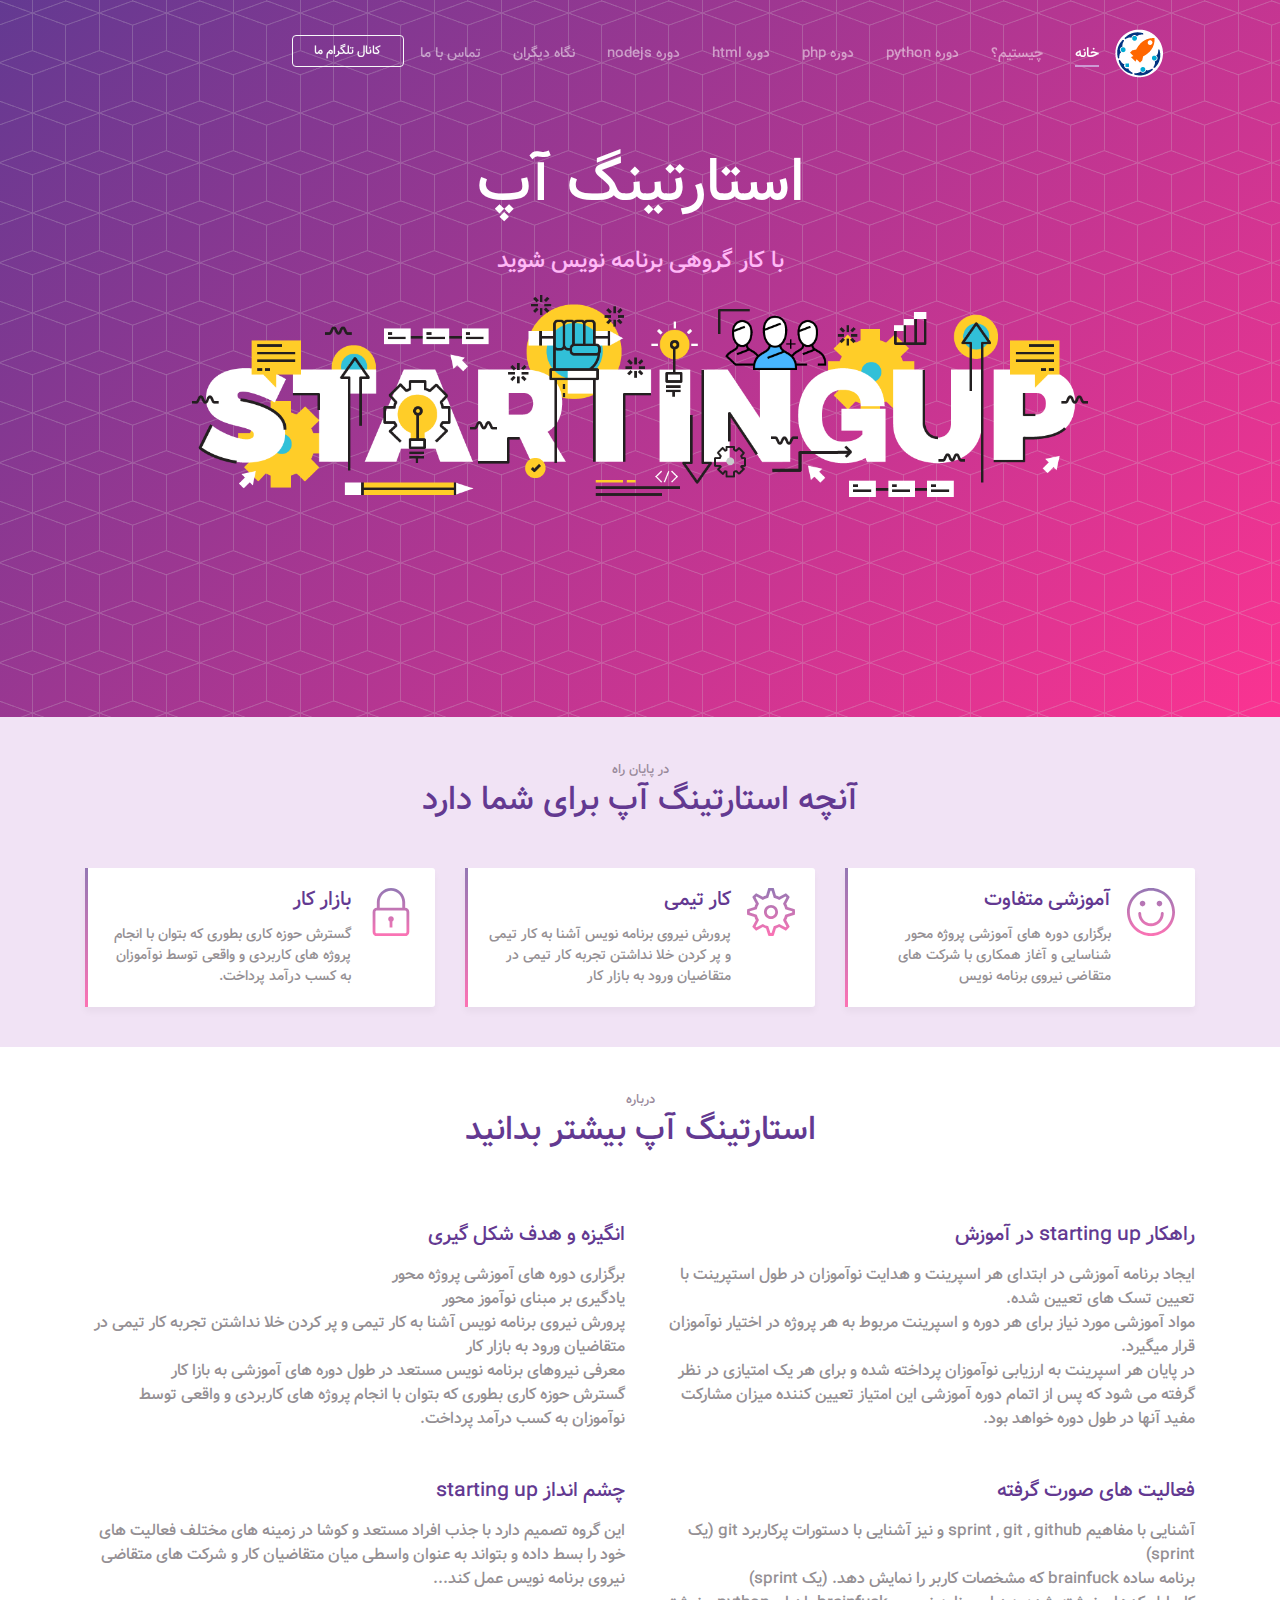
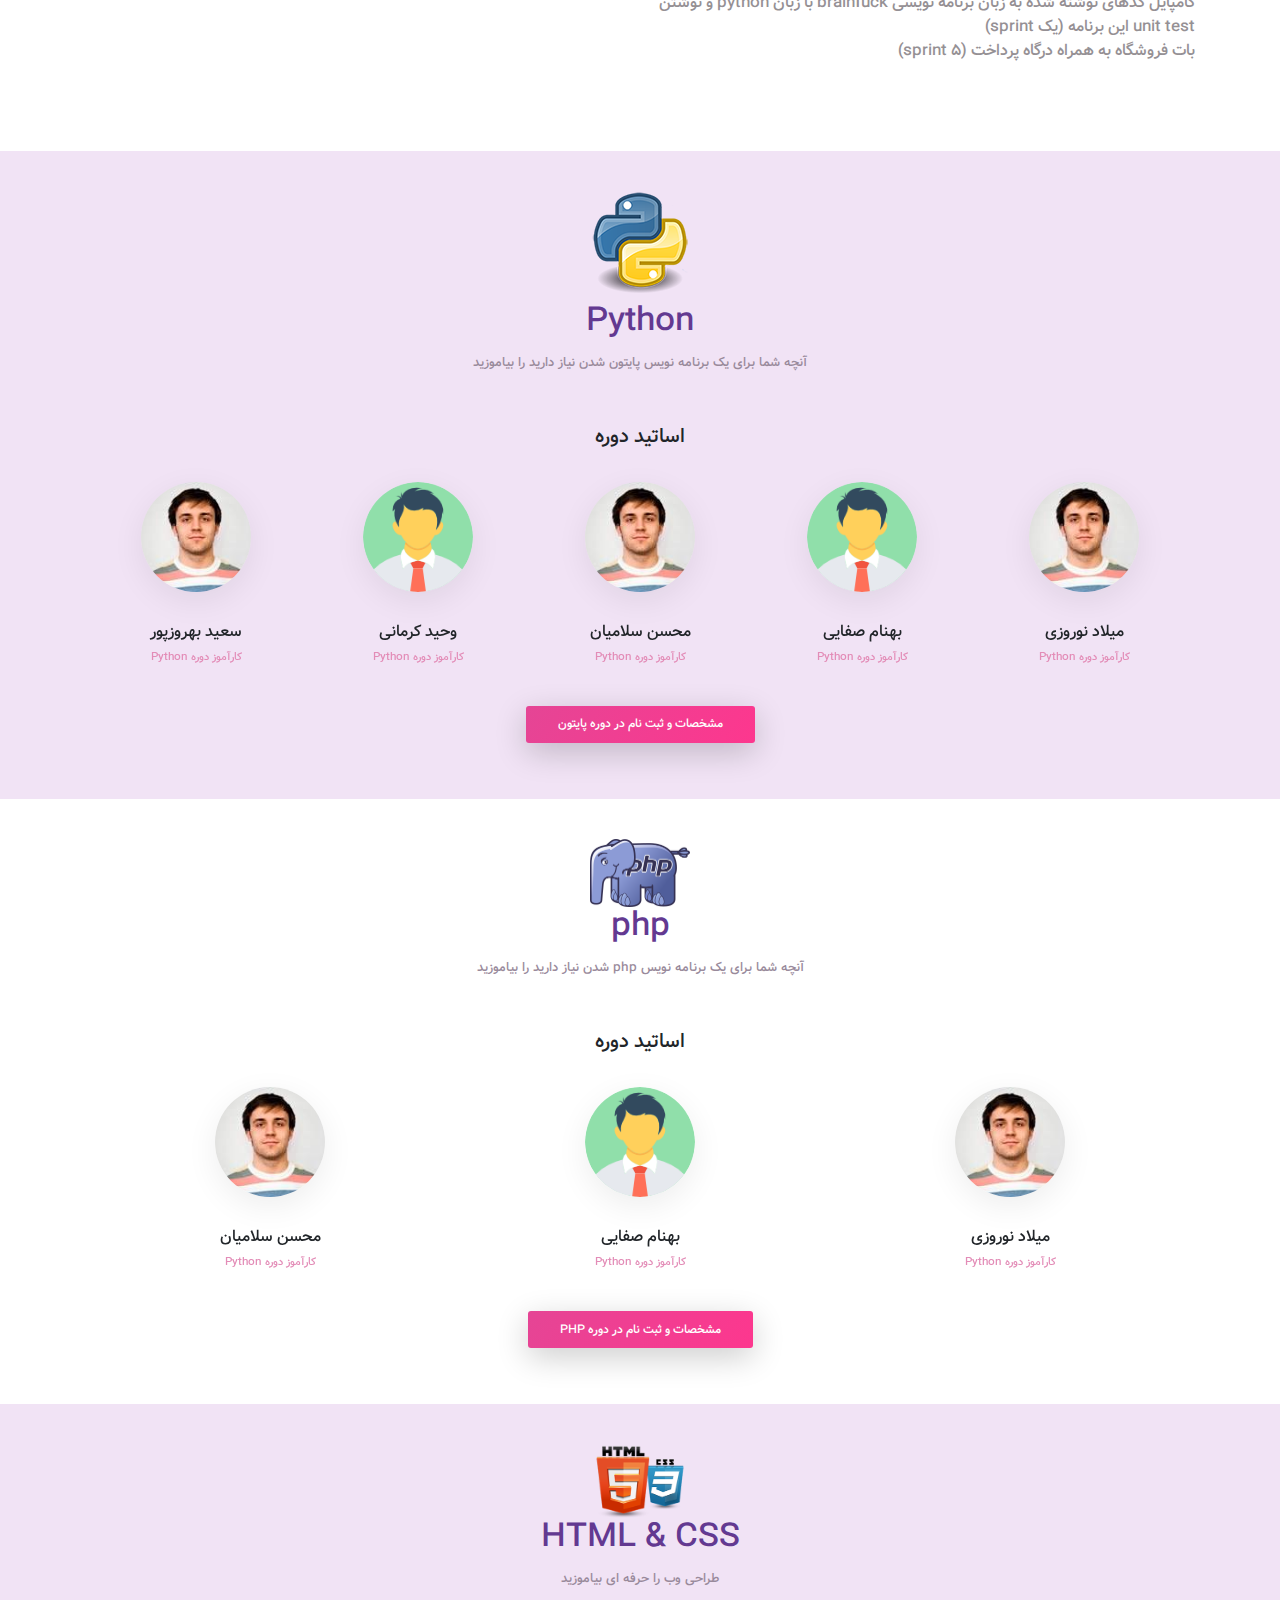
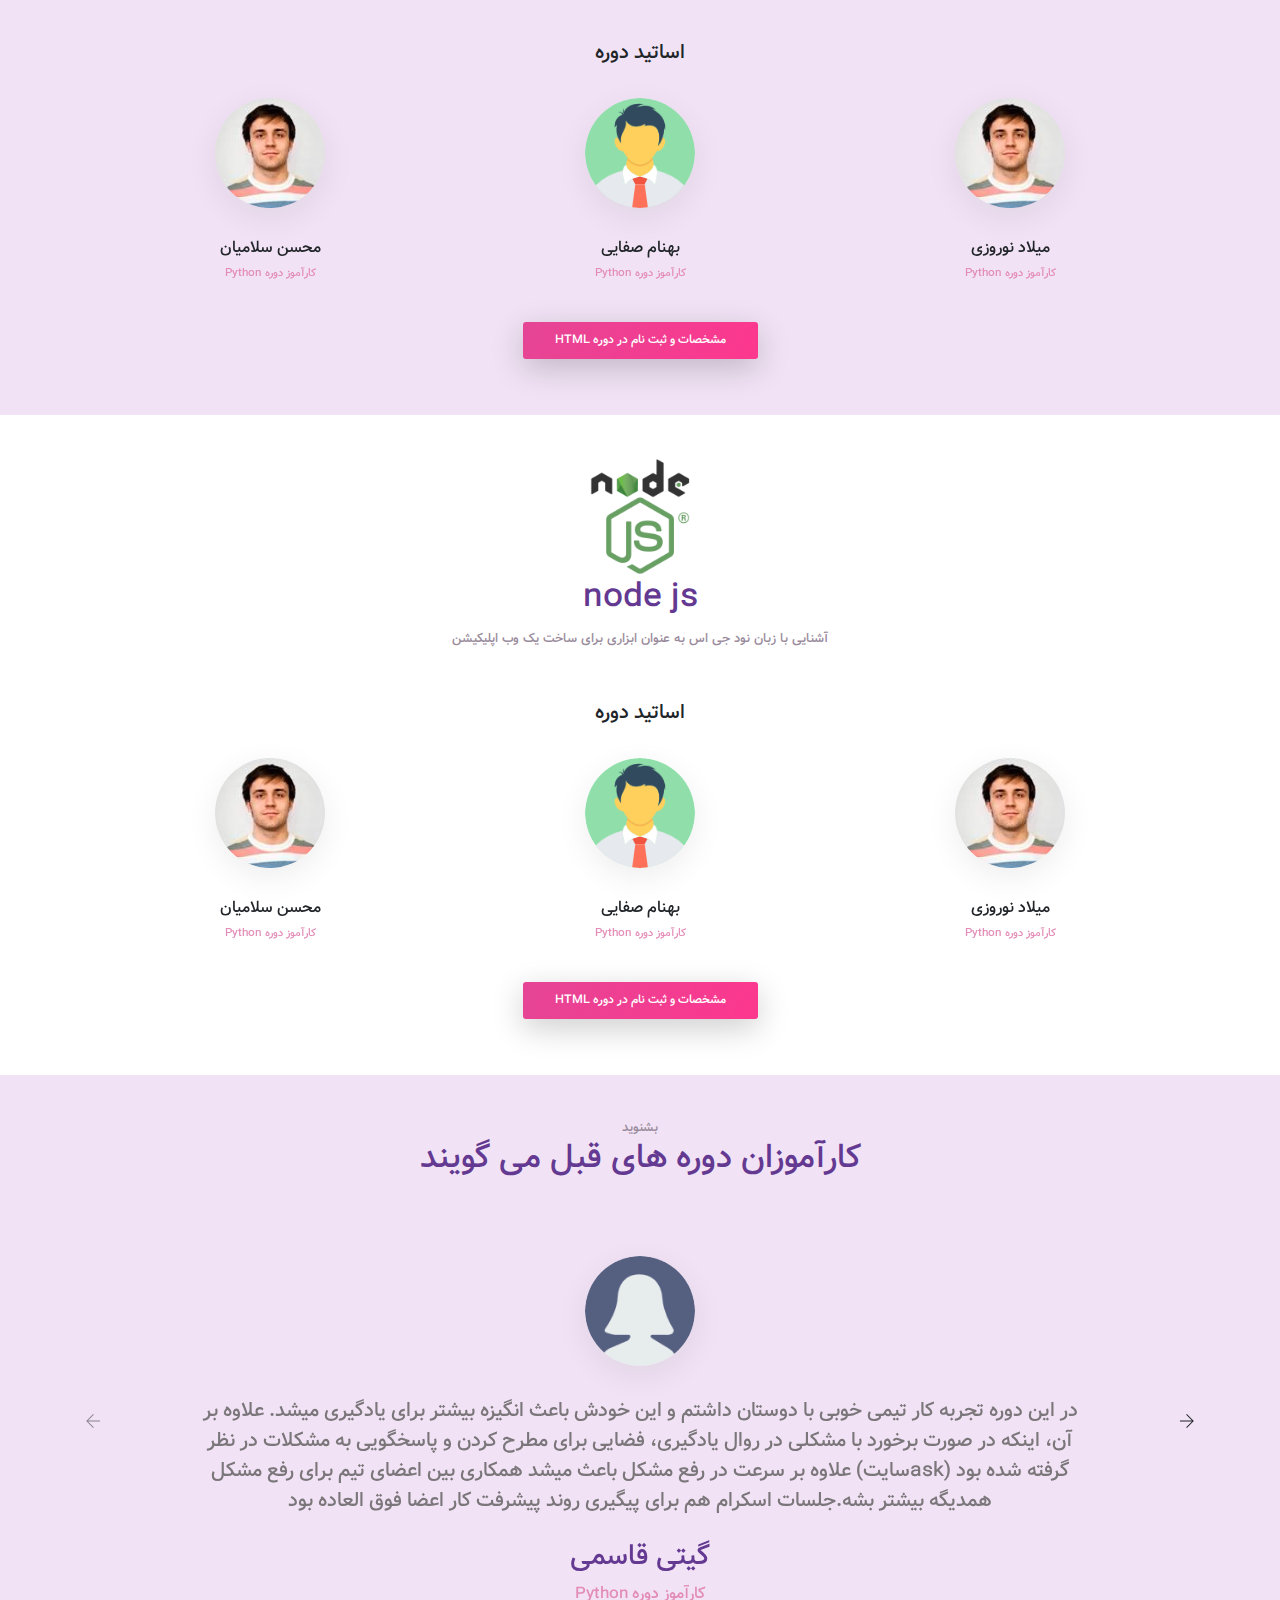
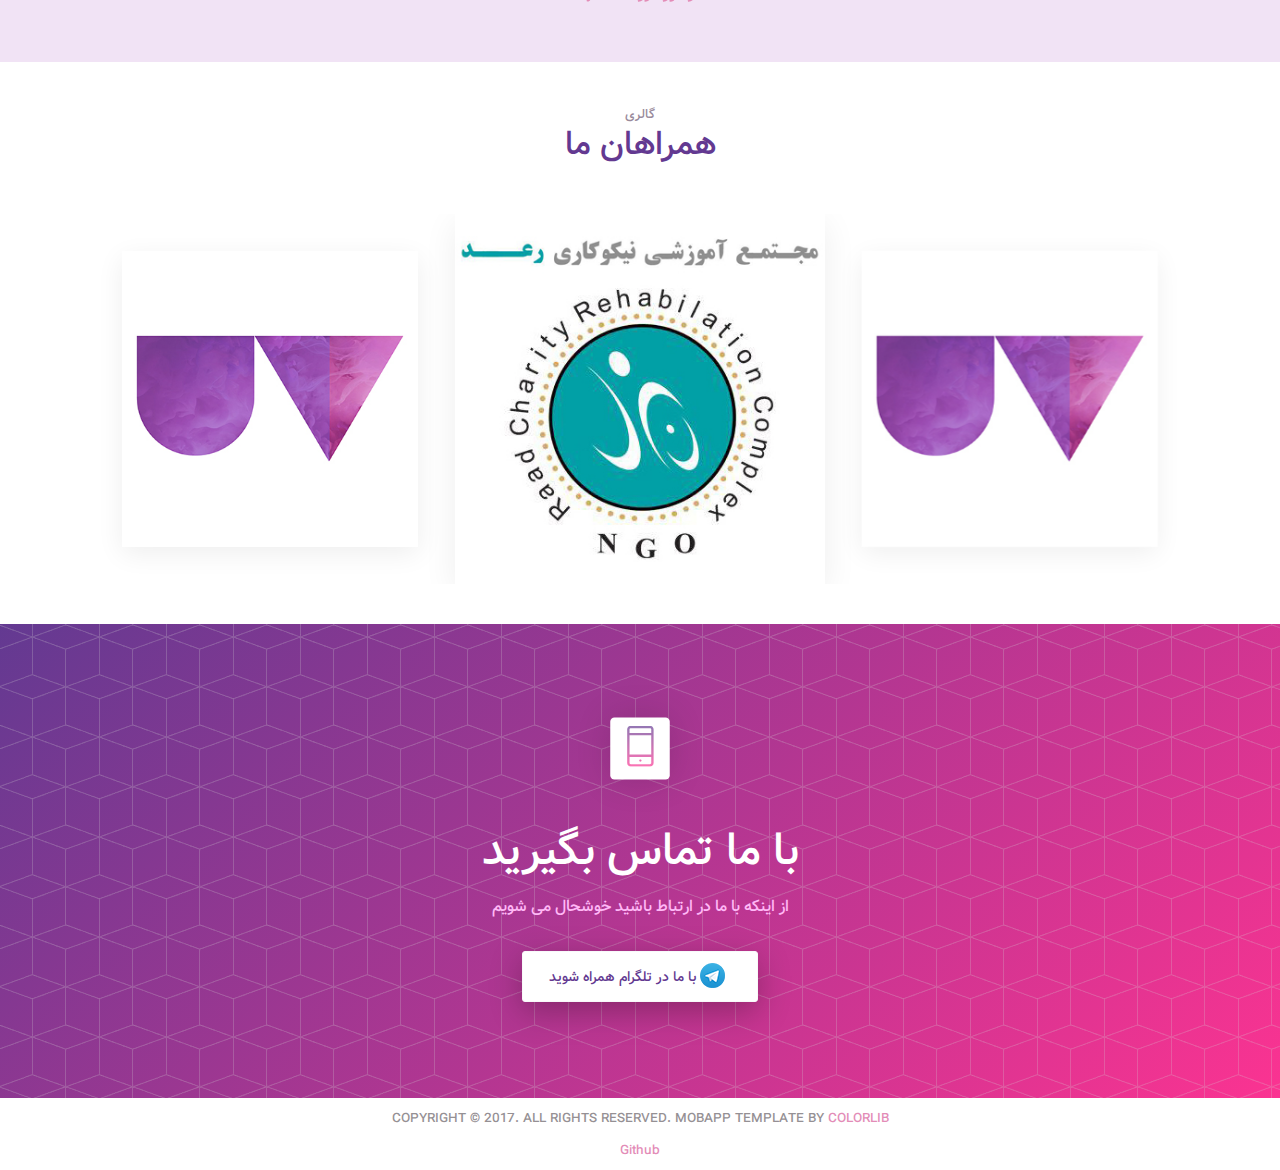
<file: index.html>
<!doctype html>
<html lang="fa">
<head>
    <title>Startingup یادگیری در پروژه</title>
    <!-- Required meta tags -->
    <meta charset="utf-8">
    <meta name="viewport" content="width=device-width, initial-scale=1, shrink-to-fit=no">
    <meta name="description" content="startingup , یادگیری گروهی">
    <meta name="keywords" content="HTML5, bootstrap, responsive, CSS, PHP, TEAMWORK">

    <!-- Font -->
    <link rel="dns-prefetch" href="//fonts.googleapis.com">
    <link href="https://fonts.googleapis.com/css?family=Rubik:300,400,500" rel="stylesheet">

    <!-- Bootstrap CSS -->
    <link rel="stylesheet" href="assets/css/bootstrap.min.css">
    <!-- Themify Icons -->
    <link rel="stylesheet" href="assets/css/themify-icons.css">
    <!-- Owl carousel -->
    <link rel="stylesheet" href="assets/css/owl.carousel.min.css">
    <!-- Main css -->
    <link href="assets/css/style.css" rel="stylesheet">
</head>

<body data-spy="scroll" data-target="#navbar" data-offset="30">

    <!-- Nav Menu -->

    <div class="nav-menu fixed-top">
        <div class="container">
            <div class="row">
                <div class="col-md-12">
                    <nav class="navbar navbar-dark navbar-expand-lg">
                        <a class="navbar-brand" href="index.html"><img src="assets/images/logo-white.png" class="img-fluid " alt="logo"></a> <button class="navbar-toggler" type="button" data-toggle="collapse" data-target="#navbar" aria-controls="navbar" aria-expanded="false" aria-label="Toggle navigation"> <span class="navbar-toggler-icon"></span> </button>
                        <div class="collapse navbar-collapse" id="navbar">
                            <ul class="navbar-nav ml-auto">
                                <li class="nav-item"> <a class="nav-link active" href="#home">خانه <span class="sr-only">(current)</span></a> </li>
                                <li class="nav-item"> <a class="nav-link" href="#features">چیستیم؟</a> </li>
                                <li class="nav-item"> <a class="nav-link" href="#python">دوره python</a> </li>
                                <li class="nav-item"> <a class="nav-link" href="#php">دوره php</a> </li>
                                <li class="nav-item"> <a class="nav-link" href="#html">دوره html</a> </li>
                                <li class="nav-item"> <a class="nav-link" href="#nodejs">دوره nodejs</a> </li>
                                <li class="nav-item"> <a class="nav-link" href="#others">نگاه دیگران</a> </li>
                                <li class="nav-item"> <a class="nav-link" href="#contact">تماس با ما</a> </li>
                                <li class="nav-item"><a href="https://t.me/startingupteams" class="btn btn-outline-light my-3 my-sm-0 ml-lg-3">کانال تلگرام ما</a></li>
                            </ul>
                        </div>
                    </nav>
                </div>
            </div>
        </div>
    </div>


    <header class="bg-gradient" id="home">
        <div class="container mt-5">
            <h1>استارتینگ آپ</h1>
            <p class="tagline">با کار گروهی برنامه نویس شوید</p>
        </div>
        <div class="img-holder mt-3"><img src="assets/images/slider-text.png" alt="phone" class="img-fluid startingup-slide"></div>
    </header>

    <div class="section light-bg" >


        <div class="container">

            <div class="section-title">
                <small>در پایان راه</small>
                <h3>آنچه استارتینگ آپ برای شما دارد</h3>
            </div>


            <div class="row">
                <div class="col-12 col-lg-4">
                    <div class="card features text-right">
                        <div class="card-body">
                            <div class="media">
                                <span class="ti-face-smile gradient-fill ti-3x ml-3"></span>
                                <div class="media-body">
                                    <h4 class="card-title">آموزشی متفاوت</h4>
                                    <p class="card-text">
									برگزاری دوره های آموزشی پروژه محور
									<br />
									شناسایی و آغاز همکاری با شرکت های متقاضی نیروی برنامه نویس
									</p>
                                </div>
                            </div>
                        </div>
                    </div>
                </div>
                <div class="col-12 col-lg-4">
                    <div class="card features text-right">
                        <div class="card-body">
                            <div class="media">
                                <span class="ti-settings gradient-fill ti-3x ml-3"></span>
                                <div class="media-body">
                                    <h4 class="card-title">کار تیمی</h4>
                                    <p class="card-text">
									پرورش نیروی برنامه نویس آشنا به کار تیمی و پر کردن خلا نداشتن تجربه کار تیمی در متقاضیان ورود به بازار کار
									</p>
                                </div>
                            </div>
                        </div>
                    </div>
                </div>
                <div class="col-12 col-lg-4">
                    <div class="card features text-right">
                        <div class="card-body">
                            <div class="media">
                                <span class="ti-lock gradient-fill ti-3x ml-3"></span>
                                <div class="media-body">
                                    <h4 class="card-title">بازار کار</h4>
                                    <p class="card-text">
									گسترش حوزه کاری بطوری که بتوان با انجام پروژه های کاربردی و واقعی توسط نوآموزان به کسب درآمد پرداخت.
									</p>
                                </div>
                            </div>
                        </div>
                    </div>
                </div>
            </div>

        </div>



    </div>
    <!-- // end .section -->
	
	  <div class="section" id="features">
        <div class="container">
            <div class="section-title">
                <small>درباره</small>
                <h3>استارتینگ آپ بیشتر بدانید</h3>
            </div>

            <div class="row pt-4 text-right">
                <div class="col-md-6">
                    <h4 class="mb-3">راهکار starting up  در آموزش</h4>
                    <p class="light-font mb-5">
					ایجاد برنامه آموزشی در ابتدای هر اسپرینت و  هدایت نوآموزان در طول استپرینت با تعیین تسک های تعیین شده.<br />
مواد آموزشی مورد نیاز برای هر دوره و اسپرینت مربوط به هر پروژه در اختیار نوآموزان قرار میگیرد.<br />
در پایان هر اسپرینت به ارزیابی نوآموزان پرداخته شده و برای هر یک امتیازی در نظر گرفته می شود که پس از اتمام دوره آموزشی این امتیاز تعیین کننده میزان مشارکت مفید آنها در طول دوره خواهد بود.<br />

					
					</p>
                    <h4 class="mb-3">فعالیت های صورت گرفته </h4>
                                        <p class="light-font mb-5">
آشنایی با مفاهیم sprint , git , github و نیز آشنایی با دستورات پرکاربرد git (یک sprint)<br />
برنامه ساده brainfuck که مشخصات کاربر را نمایش دهد. (یک sprint)<br />
کامپایل کدهای نوشته شده به زبان برنامه نویسی brainfuck با زبان python و نوشتن unit test این برنامه (یک sprint)<br />
بات فروشگاه به همراه درگاه پرداخت (‍۵ sprint)<br />

					</p>
                </div>
                <div class="col-md-6">
                     <h4 class="mb-3">انگیزه و هدف شکل گیری </h4>
                                        <p class="light-font mb-5">
برگزاری دوره های آموزشی پروژه محور<br />
یادگیری بر مبنای نوآموز محور <br />
پرورش نیروی برنامه نویس آشنا به کار تیمی و پر کردن خلا نداشتن تجربه کار تیمی در متقاضیان ورود به بازار کار<br />
معرفی نیروهای برنامه نویس مستعد در طول دوره های آموزشی به بازا کار<br />
گسترش حوزه کاری بطوری که بتوان با انجام پروژه های کاربردی و واقعی توسط نوآموزان به کسب درآمد پرداخت. <br />
					</p>
					<h4 class="mb-3">چشم انداز starting up
</h4>
                                        <p class="light-font mb-5">
										این گروه تصمیم دارد با جذب افراد مستعد و کوشا در زمینه های مختلف فعالیت های خود را بسط داده و بتواند به عنوان واسطی میان متقاضیان کار و شرکت های متقاضی نیروی برنامه نویس عمل کند...
					
					</p>
                </div>
            </div>
        </div>

    </div>
    <!-- // end .section -->


    <div class="section light-bg" id="python">
        <div class="container">
            <div class="section-title">
                <img src="assets/images/python-small.png" alt="python cource" width="100"/>
                <h3>Python</h3>
                <small>آنچه شما برای یک برنامه نویس پایتون شدن نیاز دارید را بیاموزید</small>

            </div>
            <div class="lead text-center">اساتید دوره </div>
            <div class="teachers1 owl-carousel">
                <div class="teacher-single">
                    <img src="assets/images/client.jpg" alt="client" class="client-img">
                    <h6 class="">میلاد نوروزی</h6>
                    <p class="text-primary">کارآموز دوره Python</p>
                </div>
                <div class="teacher-single">
                    <img src="assets/images/man.png" alt="client" class="client-img">
                    <h6 class="">بهنام صفایی</h6>
                    <p class="text-primary">کارآموز دوره Python</p>
                </div>
                <div class="teacher-single">
                    <img src="assets/images/client.jpg" alt="client" class="client-img">
                    <h6 class="">محسن سلامیان</h6>
                    <p class="text-primary">کارآموز دوره Python</p>
                </div>
                <div class="teacher-single">
                    <img src="assets/images/man.png" alt="client" class="client-img">
                    <h6 class="">وحید کرمانی</h6>
                    <p class="text-primary">کارآموز دوره Python</p>
                </div>
                <div class="teacher-single">
                    <img src="assets/images/client.jpg" alt="client" class="client-img">
                    <h6 class="">سعید بهروزپور</h6>
                    <p class="text-primary">کارآموز دوره Python</p>
                </div>

            </div>
            <p class="text-center mt-4">
                <a href="#" class="btn btn-primary">مشخصات و ثبت نام در دوره پایتون</a>
            </p>
        </div>
    </div>
    <!-- // end .section python -->


    <div class="section" id="php">
        <div class="container">
            <div class="section-title">
                <img src="assets/images/php.png" alt="php cource" width="100"/>
                <h3>php</h3>
                <small>آنچه شما برای یک برنامه نویس php شدن نیاز دارید را بیاموزید</small>

            </div>
            <div class="lead text-center">اساتید دوره </div>
            <div class="teachers2 owl-carousel">
                <div class="teacher-single">
                    <img src="assets/images/client.jpg" alt="client" class="client-img">
                    <h6 class="">میلاد نوروزی</h6>
                    <p class="text-primary">کارآموز دوره Python</p>
                </div>
                <div class="teacher-single">
                    <img src="assets/images/man.png" alt="client" class="client-img">
                    <h6 class="">بهنام صفایی</h6>
                    <p class="text-primary">کارآموز دوره Python</p>
                </div>
                <div class="teacher-single">
                    <img src="assets/images/client.jpg" alt="client" class="client-img">
                    <h6 class="">محسن سلامیان</h6>
                    <p class="text-primary">کارآموز دوره Python</p>
                </div>

            </div>
            <p class="text-center mt-4">
                <a href="#" class="btn btn-primary">مشخصات و ثبت نام در دوره php</a>
            </p>
        </div>
    </div>
    <!-- // end .section php--------------------------------------------------------------->


    <div class="section light-bg" id="html">
        <div class="container">
            <div class="section-title">
                <img src="assets/images/html5-css3.png" alt="html5 css3 cource" width="100"/>
                <h3>HTML & CSS</h3>
                <small>طراحی وب را حرفه ای بیاموزید</small>

            </div>
            <div class="lead text-center">اساتید دوره </div>
            <div class="teachers2 owl-carousel">
                <div class="teacher-single">
                    <img src="assets/images/client.jpg" alt="client" class="client-img">
                    <h6 class="">میلاد نوروزی</h6>
                    <p class="text-primary">کارآموز دوره Python</p>
                </div>
                <div class="teacher-single">
                    <img src="assets/images/man.png" alt="client" class="client-img">
                    <h6 class="">بهنام صفایی</h6>
                    <p class="text-primary">کارآموز دوره Python</p>
                </div>
                <div class="teacher-single">
                    <img src="assets/images/client.jpg" alt="client" class="client-img">
                    <h6 class="">محسن سلامیان</h6>
                    <p class="text-primary">کارآموز دوره Python</p>
                </div>

            </div>
            <p class="text-center mt-4">
                <a href="#" class="btn btn-primary">مشخصات و ثبت نام در دوره HTML</a>
            </p>
        </div>
    </div>
    <!-- // end .section html--------------------------------------------------------------->

    <div class="section" id="nodejs">
        <div class="container">
            <div class="section-title">
                <img src="assets/images/nodejs.png" alt="nodejs cource" width="100"/>
                <h3>node js</h3>
                <small>آشنایی با زبان نود جی اس به عنوان ابزاری برای ساخت یک وب اپلیکیشن</small>

            </div>
            <div class="lead text-center">اساتید دوره </div>
            <div class="teachers2 owl-carousel">
                <div class="teacher-single">
                    <img src="assets/images/client.jpg" alt="client" class="client-img">
                    <h6 class="">میلاد نوروزی</h6>
                    <p class="text-primary">کارآموز دوره Python</p>
                </div>
                <div class="teacher-single">
                    <img src="assets/images/man.png" alt="client" class="client-img">
                    <h6 class="">بهنام صفایی</h6>
                    <p class="text-primary">کارآموز دوره Python</p>
                </div>
                <div class="teacher-single">
                    <img src="assets/images/client.jpg" alt="client" class="client-img">
                    <h6 class="">محسن سلامیان</h6>
                    <p class="text-primary">کارآموز دوره Python</p>
                </div>

            </div>
            <p class="text-center mt-4">
                <a href="#" class="btn btn-primary">مشخصات و ثبت نام در دوره HTML</a>
            </p>
        </div>
    </div>
    <!-- // end .section nodejs------------------------------------------------------------>

    <div class="section light-bg" id="others">
        <div class="container">
            <div class="section-title">
                <small>بشنوید</small>
                <h3>کارآموزان دوره های قبل می گویند</h3>
            </div>

            <div class="testimonials owl-carousel">
                <div class="testimonials-single">
                    <img src="assets/images/famel.png" alt="client" class="client-img">
                    <blockquote class="blockquote">
					در این دوره تجربه کار تیمی خوبی با دوستان داشتم و این خودش باعث انگیزه بیشتر برای یادگیری میشد. علاوه بر آن، اینکه در صورت برخورد با مشکلی در روال یادگیری، فضایی برای مطرح کردن و پاسخگویی به مشکلات در نظر گرفته شده بود (askسایت) علاوه بر سرعت در رفع مشکل باعث میشد همکاری بین  اعضای تیم  برای رفع مشکل همدیگه بیشتر بشه.جلسات اسکرام هم برای پیگیری روند پیشرفت کار اعضا فوق العاده بود
					</blockquote>
                    <h5 class="mt-4 mb-2">گیتی قاسمی</h5>
                    <p class="text-primary">کارآموز دوره Python</p>
                </div>
                <div class="testimonials-single">
                    <img src="assets/images/man.png" alt="client" class="client-img">
                    <blockquote class="blockquote">
					مهمتر از نوشتن یک بات تلگرامی، تجربه واقعی کار گروهی، آشنایی با اسکرام و استاندارد نویسی کدها، مهم‌ترین دست‌آوردی بود که حضور در اولین دوره استارتینگ‌آپ کسب کردم
					</blockquote>
                    <h5 class="mt-4 mb-2">مصطفی آهنگرها</h5>
                    <p class="text-primary">کارآموز دوره Python</p>
                </div>
         
            </div>

        </div>

    </div>
    <!-- // end .section -->


    <div class="section" id="gallery">
        <div class="container">
            <div class="section-title">
                <small>گالری</small>
                <h3>همراهان ما</h3>
            </div>

            <div class="img-gallery owl-carousel owl-theme">
                <img src="assets/images/screen1.jpg" alt="image">
                <img src="assets/images/screen3.jpg" alt="image">
            </div>

        </div>

    </div>
    <!-- // end .section -->

    <div class="section bg-gradient">
        <div class="container">
            <div class="call-to-action">

                <div class="box-icon"><span class="ti-mobile gradient-fill ti-3x"></span></div>
                <h2>با ما تماس بگیرید</h2>
                <p class="tagline">
					از اینکه با ما در ارتباط باشید خوشحال می شویم
				</p>
                <div class="my-4">

                    <a href="https://t.me/startingupteams" class="btn btn-light">
					<img src="assets/images/telegram.png" alt="icon"> با ما در تلگرام همراه شوید</a>
                </div>
                <p class="text-primary"><small><i> </i></small></p>
            </div>
        </div>

    </div>
    <!-- // end .section -->

    <footer class="my-2 text-center">
        <!-- Copyright removal is not prohibited! -->
        <p class="mb-2"><small>COPYRIGHT © 2017. ALL RIGHTS RESERVED. MOBAPP TEMPLATE BY <a href="https://colorlib.com">COLORLIB</a></small></p>

        <small>
            <a href="https://github.com/startingupteams" class="m-2">Github</a>
        </small>
    </footer>

    <!-- jQuery and Bootstrap -->
    <script src="assets/js/jquery-3.2.1.min.js"></script>
    <script src="assets/js/bootstrap.bundle.min.js"></script>
    <!-- Plugins JS -->
    <script src="assets/js/owl.carousel.min.js"></script>
    <!-- Custom JS -->
    <script src="assets/js/script.js"></script>

</body>

</html>
</file>
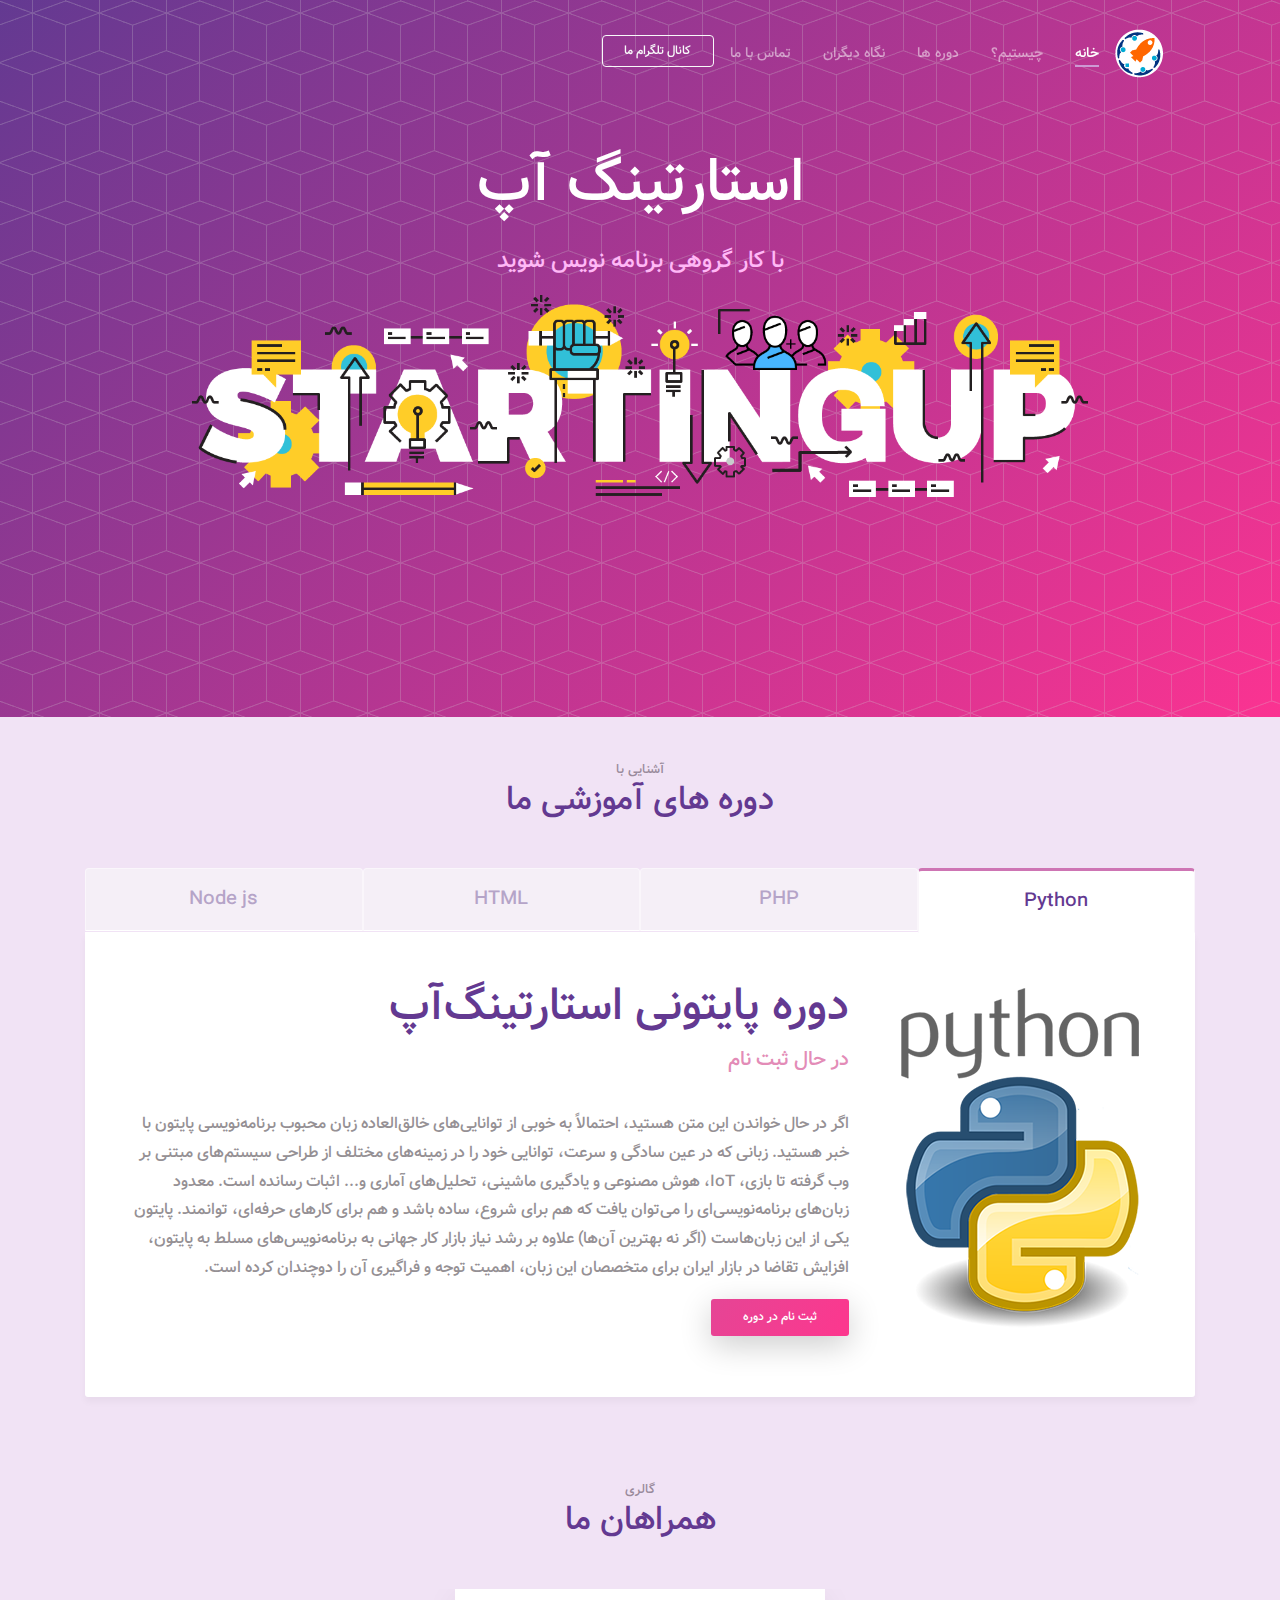
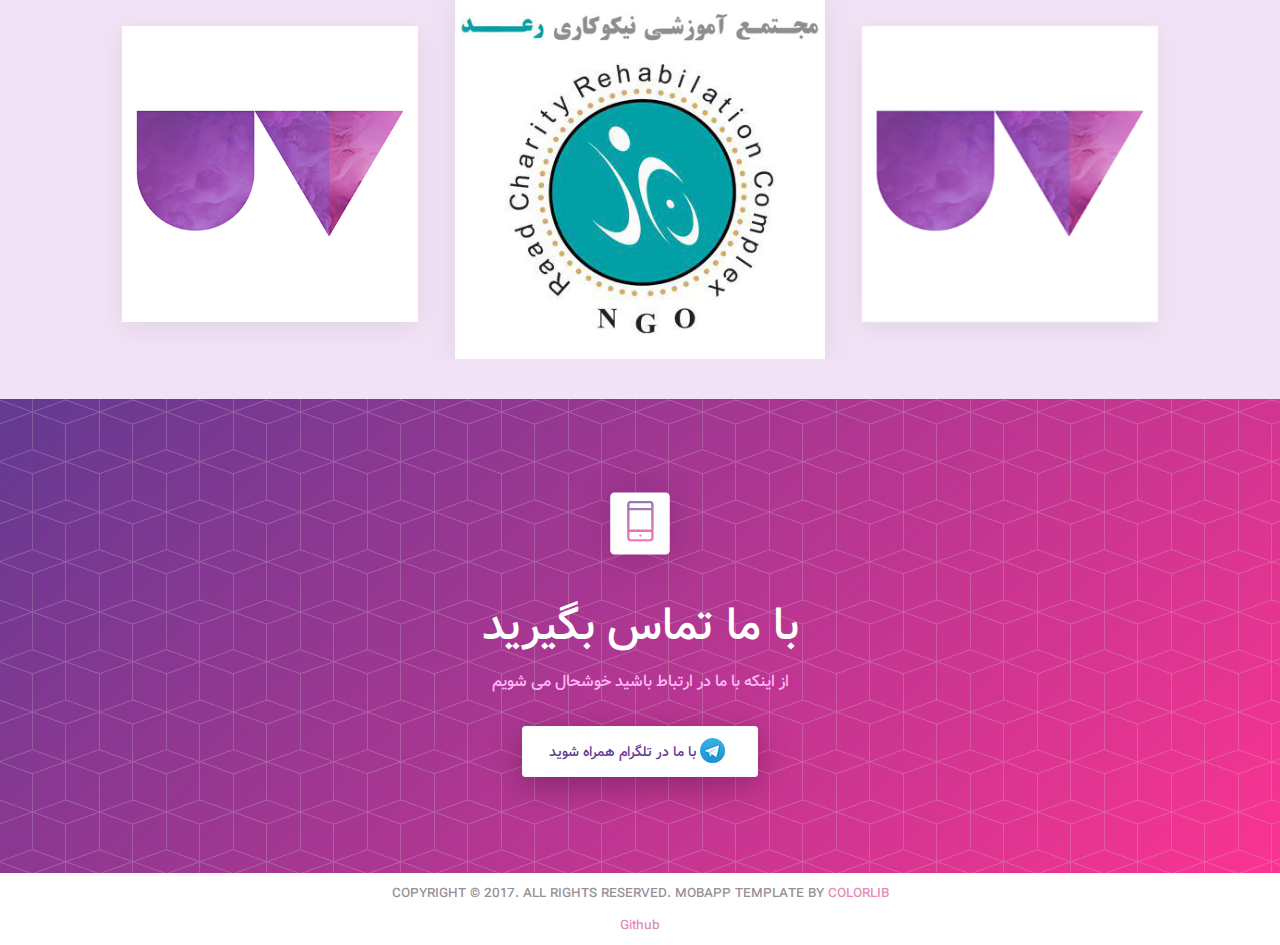
<file: cources.html>
<!doctype html>
<html lang="fa">
<head>
    <title>Startingup یادگیری در پروژه</title>
    <!-- Required meta tags -->
    <meta charset="utf-8">
    <meta name="viewport" content="width=device-width, initial-scale=1, shrink-to-fit=no">
    <meta name="description" content="startingup , یادگیری گروهی">
    <meta name="keywords" content="HTML5, bootstrap, responsive, CSS, PHP, TEAMWORK">

    <!-- Font -->
    <link rel="dns-prefetch" href="//fonts.googleapis.com">
    <link href="https://fonts.googleapis.com/css?family=Rubik:300,400,500" rel="stylesheet">

    <!-- Bootstrap CSS -->
    <link rel="stylesheet" href="assets/css/bootstrap.min.css">
    <!-- Themify Icons -->
    <link rel="stylesheet" href="assets/css/themify-icons.css">
    <!-- Owl carousel -->
    <link rel="stylesheet" href="assets/css/owl.carousel.min.css">
    <!-- Main css -->
    <link href="assets/css/style.css" rel="stylesheet">
</head>

<body data-spy="scroll" data-target="#navbar" data-offset="30">

<!-- Nav Menu -->

<div class="nav-menu fixed-top">
    <div class="container">
        <div class="row">
            <div class="col-md-12">
                <nav class="navbar navbar-dark navbar-expand-lg">
                    <a class="navbar-brand" href="index.html"><img src="assets/images/logo-white.png" class="img-fluid " alt="logo"></a> <button class="navbar-toggler" type="button" data-toggle="collapse" data-target="#navbar" aria-controls="navbar" aria-expanded="false" aria-label="Toggle navigation"> <span class="navbar-toggler-icon"></span> </button>
                    <div class="collapse navbar-collapse" id="navbar">
                        <ul class="navbar-nav ml-auto">
                            <li class="nav-item"> <a class="nav-link active" href="#home">خانه <span class="sr-only">(current)</span></a> </li>
                            <li class="nav-item"> <a class="nav-link" href="#features">چیستیم؟</a> </li>
                            <li class="nav-item"> <a class="nav-link" href="#cource">دوره ها</a> </li>
                            <li class="nav-item"> <a class="nav-link" href="#others">نگاه دیگران</a> </li>
                            <li class="nav-item"> <a class="nav-link" href="#contact">تماس با ما</a> </li>
                            <li class="nav-item"><a href="#" class="btn btn-outline-light my-3 my-sm-0 ml-lg-3">کانال تلگرام ما</a></li>
                        </ul>
                    </div>
                </nav>
            </div>
        </div>
    </div>
</div>


<header class="bg-gradient" id="home">
    <div class="container mt-5">
        <h1>استارتینگ آپ</h1>
        <p class="tagline">با کار گروهی برنامه نویس شوید</p>
    </div>
    <div class="img-holder mt-3"><img src="assets/images/slider-text.png" alt="phone" class="img-fluid startingup-slide"></div>
</header>







<div class="section light-bg" id="cource">
    <div class="container">
        <div class="section-title">
            <small>آشنایی با</small>
            <h3>دوره های آموزشی ما</h3>
        </div>

        <ul class="nav nav-tabs nav-justified" role="tablist">
            <li class="nav-item">
                <a class="nav-link active" data-toggle="tab" href="#communication">Python</a>
            </li>
            <li class="nav-item">
                <a class="nav-link" data-toggle="tab" href="#schedule">PHP</a>
            </li>
            <li class="nav-item">
                <a class="nav-link" data-toggle="tab" href="#messages">HTML</a>
            </li>
            <li class="nav-item">
                <a class="nav-link" data-toggle="tab" href="#livechat">Node js</a>
            </li>
        </ul>
        <div class="tab-content">
            <div class="tab-pane fade show active" id="communication">
                <div class="d-flex flex-column flex-lg-row text-right">
                    <img src="assets/images/python.png" alt="graphic" class="img-fluid rounded align-self-start ml-lg-5 mb-5 mb-lg-0">
                    <div>

                        <h2>دوره پایتونی استارتینگ‌آپ</h2>
                        <p class="lead">در حال ثبت نام </p>

                        <p>


                            اگر در حال خواندن این متن هستید، احتمالاً به خوبی از توانایی‌های خالق‌العاده زبان محبوب برنامه‌نویسی پایتون با خبر هستید. زبانی که در عین سادگی و سرعت، توانایی خود را در زمینه‌های مختلف از طراحی سیستم‌های مبتنی بر وب گرفته تا بازی، IoT، هوش مصنوعی و یادگیری ماشینی، تحلیل‌های آماری و... اثبات رسانده است. معدود زبان‌های برنامه‌نویسی‌ای را می‌توان یافت که هم برای شروع، ساده باشد و هم برای کارهای حرفه‌ای، توانمند. پایتون یکی از این زبان‌هاست (اگر نه بهترین آن‌ها) علاوه بر رشد نیاز بازار کار جهانی به برنامه‌نویس‌های مسلط به پایتون، افزایش تقاضا در بازار ایران برای متخصصان این زبان، اهمیت توجه و فراگیری آن را دوچندان کرده است.
                        </p>
                        <a href="#" class="btn btn-primary">ثبت نام در دوره</a>
                    </div>
                </div>
            </div>
            <div class="tab-pane fade" id="schedule">
                <div class="d-flex flex-column flex-lg-row text-right">
                    <img src="assets/images/php.png" alt="graphic" class="img-fluid rounded align-self-start ml-lg-5 mb-5 mb-lg-0">

                    <div>
                        <h2>دوره آموزشی PHP</h2>
                        <p class="lead">در حال ثبت نام</p>
                        <p>
                            آنچه در این دوره می آموزیم :<br />
                            تحلیل درست پروژه<br />
                            ایجاد دید برنامه نویسی صحیح<br />
                            تهیه لیست نیازمندی برای انجام پروژه<br />
                            کار با پایگاه داده و ایجاد جداول مختلف و رابطه بین آن ها<br />
                            آموزش پروسه ثبت نام و ورود و خروج کاربران<br />
                            تعریف سطوح دسترسی و کنترل کاربران<br />
                            نحوه کد زدن صحیح و قابل توسعه بودن پروژه توسط برنامه نویس بعدی<br />
                            <br />
                            فنی :<br />
                            ساختار فایل ها و شاخه بندی پروژه<br />
                            آموختن شروط و حلقه های تکرار<br />
                            داینامیک کردن قالب ساده<br />
                            توابع مهم کار با رشته و زمان و آرایه ها<br />
                            وصل شدن به پایگاه داده mysql در برنامه ایجاد شده<br />
                        </p>
                        <a href="#" class="btn btn-primary">ثبت نام در دوره</a>
                    </div>
                </div>
            </div>
            <div class="tab-pane fade" id="messages">
                <div class="d-flex flex-column flex-lg-row text-right">
                    <div>
                        <h2>HTML $ CSS</h2>
                        <p class="lead">در حال ثبت نام</p>
                        <p>
                            کارایی تکنولوژی html و css در پیاده سازی ظاهری صفحات وب میباشد. به همین منظور کاراموز  برای شروع موارد دیگر در سطح وب باید آشنایی مقدماتی با این دو تکنولوژی داشته باشد.
                            در این مجموعه در یک دوره یک ماهه کارآموز در سه پروژه شروع به یادگیری مفاهیم اولیه در زمینه htmlو  css میکند. در پروژه های مطرح شده انتظار میرود در انتهای دوره کارآموز بتواند صفحه ای با طراحی ریسپانسیو در دو حالت راست چین و چپ چین شده را به راحتی پیاده سازی کند.
                            در هفته ی اول پروژه ای ساده از ترکیب قسمتی جزئی از html و css مطرح میشود تا در قالب زمانی خروجی کار امکان پذیر باشد.
                            در هفته ی دوم کاراموز خروجی هفته ی اول خود را به صورت راست چین و با فریم ورک bootstarp  پیاده سازی میکند.
                            در هفته ی سوم و چهارم انتظار میرود کاراموز با تجربیات و دانشی که کسب کرده است بتواند یک طرح ریسپانسیو را عملی کند. ترجیحا صفحه ی اول یوتوب.
                        </p>
                        <a href="#" class="btn btn-primary">ثبت نام در دوره</a>
                    </div>
                    <img src="assets/images/html5-css3.png" alt="graphic" class="img-fluid rounded align-self-start mr-lg-5 mb-5 mb-lg-0">

                </div>
            </div>
            <div class="tab-pane fade" id="livechat">
                <div class="d-flex flex-column flex-lg-row text-right">
                    <img src="assets/images/nodejs.png" alt="graphic" class="img-fluid rounded align-self-start ml-lg-5 mb-5 mb-lg-0">

                    <div>
                        <h2>Node js</h2>
                        <p class="lead">در حال ثبت نام</p>

                        <p>
                            -	آشنایی با مفهوم و ساختار یک وب اپلیکیشن<br />
                            -	آشنایی با زبان نود جی اس به عنوان ابزاری برای ساخت یک وب اپلیکیشن<br />
                            -	اشاره به استفاده هایی که امروزه از این زبان در دنیا میشود<br />
                            -	آشنایی با چند پروژه موفق در دنیا که از نود جی اس استفاده کرده اند<br />
                            -	شروع کار با نود جی اس و راه اندازی یک وب اپلیکیشن<br />
                            -	آشنایی و استفاده از تعدادی از کتابخانه های نود جی اس برای تقویت وب اپلیکیشن<br />
                            -	ساخت یک وب اپلیکیشن به کمک نود جی اس <br />


                        </p>
                        <a href="#" class="btn btn-primary">ثبت نام در دوره</a>
                    </div>
                </div>
            </div>
        </div>


    </div>
</div>
<!-- // end .section -->




<div class="section light-bg" id="gallery">
    <div class="container">
        <div class="section-title">
            <small>گالری</small>
            <h3>همراهان ما</h3>
        </div>

        <div class="img-gallery owl-carousel owl-theme">
            <img src="assets/images/screen1.jpg" alt="image">
            <img src="assets/images/screen3.jpg" alt="image">
        </div>

    </div>

</div>
<!-- // end .section -->

<div class="section bg-gradient">
    <div class="container">
        <div class="call-to-action">

            <div class="box-icon"><span class="ti-mobile gradient-fill ti-3x"></span></div>
            <h2>با ما تماس بگیرید</h2>
            <p class="tagline">
                از اینکه با ما در ارتباط باشید خوشحال می شویم
            </p>
            <div class="my-4">

                <a href="#" class="btn btn-light">
                    <img src="assets/images/telegram.png" alt="icon"> با ما در تلگرام همراه شوید</a>
            </div>
            <p class="text-primary"><small><i> </i></small></p>
        </div>
    </div>

</div>
<!-- // end .section -->

<footer class="my-2 text-center">
    <!-- Copyright removal is not prohibited! -->
    <p class="mb-2"><small>COPYRIGHT © 2017. ALL RIGHTS RESERVED. MOBAPP TEMPLATE BY <a href="https://colorlib.com">COLORLIB</a></small></p>

    <small>
        <a href="https://github.com/startingupteams" class="m-2">Github</a>
    </small>
</footer>

<!-- jQuery and Bootstrap -->
<script src="assets/js/jquery-3.2.1.min.js"></script>
<script src="assets/js/bootstrap.bundle.min.js"></script>
<!-- Plugins JS -->
<script src="assets/js/owl.carousel.min.js"></script>
<!-- Custom JS -->
<script src="assets/js/script.js"></script>

</body>

</html>
</file>
<file: assets/css/themify-icons.css>
@font-face {
    font-family: 'themify';
    src: url('../fonts/themify.eot?-fvbane');
    src: url('../fonts/themify.eot?#iefix-fvbane') format('embedded-opentype'), url('../fonts/themify.woff?-fvbane') format('woff'), url('../fonts/themify.ttf?-fvbane') format('truetype'), url('../fonts/themify.svg?-fvbane#themify') format('svg');
    font-weight: normal;
    font-style: normal;
}

[class^="ti-"],
[class*=" ti-"] {
    font-family: 'themify';
    speak: none;
    font-style: normal;
    font-weight: normal;
    font-variant: normal;
    text-transform: none;
    line-height: 1;
    /* Better Font Rendering =========== */
    -webkit-font-smoothing: antialiased;
    -moz-osx-font-smoothing: grayscale;
}

.ti-wand:before {
    content: "\e600";
}

.ti-volume:before {
    content: "\e601";
}

.ti-user:before {
    content: "\e602";
}

.ti-unlock:before {
    content: "\e603";
}

.ti-unlink:before {
    content: "\e604";
}

.ti-trash:before {
    content: "\e605";
}

.ti-thought:before {
    content: "\e606";
}

.ti-target:before {
    content: "\e607";
}

.ti-tag:before {
    content: "\e608";
}

.ti-tablet:before {
    content: "\e609";
}

.ti-star:before {
    content: "\e60a";
}

.ti-spray:before {
    content: "\e60b";
}

.ti-signal:before {
    content: "\e60c";
}

.ti-shopping-cart:before {
    content: "\e60d";
}

.ti-shopping-cart-full:before {
    content: "\e60e";
}

.ti-settings:before {
    content: "\e60f";
}

.ti-search:before {
    content: "\e610";
}

.ti-zoom-in:before {
    content: "\e611";
}

.ti-zoom-out:before {
    content: "\e612";
}

.ti-cut:before {
    content: "\e613";
}

.ti-ruler:before {
    content: "\e614";
}

.ti-ruler-pencil:before {
    content: "\e615";
}

.ti-ruler-alt:before {
    content: "\e616";
}

.ti-bookmark:before {
    content: "\e617";
}

.ti-bookmark-alt:before {
    content: "\e618";
}

.ti-reload:before {
    content: "\e619";
}

.ti-plus:before {
    content: "\e61a";
}

.ti-pin:before {
    content: "\e61b";
}

.ti-pencil:before {
    content: "\e61c";
}

.ti-pencil-alt:before {
    content: "\e61d";
}

.ti-paint-roller:before {
    content: "\e61e";
}

.ti-paint-bucket:before {
    content: "\e61f";
}

.ti-na:before {
    content: "\e620";
}

.ti-mobile:before {
    content: "\e621";
}

.ti-minus:before {
    content: "\e622";
}

.ti-medall:before {
    content: "\e623";
}

.ti-medall-alt:before {
    content: "\e624";
}

.ti-marker:before {
    content: "\e625";
}

.ti-marker-alt:before {
    content: "\e626";
}

.ti-arrow-up:before {
    content: "\e627";
}

.ti-arrow-right:before {
    content: "\e628";
}

.ti-arrow-left:before {
    content: "\e629";
}

.ti-arrow-down:before {
    content: "\e62a";
}

.ti-lock:before {
    content: "\e62b";
}

.ti-location-arrow:before {
    content: "\e62c";
}

.ti-link:before {
    content: "\e62d";
}

.ti-layout:before {
    content: "\e62e";
}

.ti-layers:before {
    content: "\e62f";
}

.ti-layers-alt:before {
    content: "\e630";
}

.ti-key:before {
    content: "\e631";
}

.ti-import:before {
    content: "\e632";
}

.ti-image:before {
    content: "\e633";
}

.ti-heart:before {
    content: "\e634";
}

.ti-heart-broken:before {
    content: "\e635";
}

.ti-hand-stop:before {
    content: "\e636";
}

.ti-hand-open:before {
    content: "\e637";
}

.ti-hand-drag:before {
    content: "\e638";
}

.ti-folder:before {
    content: "\e639";
}

.ti-flag:before {
    content: "\e63a";
}

.ti-flag-alt:before {
    content: "\e63b";
}

.ti-flag-alt-2:before {
    content: "\e63c";
}

.ti-eye:before {
    content: "\e63d";
}

.ti-export:before {
    content: "\e63e";
}

.ti-exchange-vertical:before {
    content: "\e63f";
}

.ti-desktop:before {
    content: "\e640";
}

.ti-cup:before {
    content: "\e641";
}

.ti-crown:before {
    content: "\e642";
}

.ti-comments:before {
    content: "\e643";
}

.ti-comment:before {
    content: "\e644";
}

.ti-comment-alt:before {
    content: "\e645";
}

.ti-close:before {
    content: "\e646";
}

.ti-clip:before {
    content: "\e647";
}

.ti-angle-up:before {
    content: "\e648";
}

.ti-angle-right:before {
    content: "\e649";
}

.ti-angle-left:before {
    content: "\e64a";
}

.ti-angle-down:before {
    content: "\e64b";
}

.ti-check:before {
    content: "\e64c";
}

.ti-check-box:before {
    content: "\e64d";
}

.ti-camera:before {
    content: "\e64e";
}

.ti-announcement:before {
    content: "\e64f";
}

.ti-brush:before {
    content: "\e650";
}

.ti-briefcase:before {
    content: "\e651";
}

.ti-bolt:before {
    content: "\e652";
}

.ti-bolt-alt:before {
    content: "\e653";
}

.ti-blackboard:before {
    content: "\e654";
}

.ti-bag:before {
    content: "\e655";
}

.ti-move:before {
    content: "\e656";
}

.ti-arrows-vertical:before {
    content: "\e657";
}

.ti-arrows-horizontal:before {
    content: "\e658";
}

.ti-fullscreen:before {
    content: "\e659";
}

.ti-arrow-top-right:before {
    content: "\e65a";
}

.ti-arrow-top-left:before {
    content: "\e65b";
}

.ti-arrow-circle-up:before {
    content: "\e65c";
}

.ti-arrow-circle-right:before {
    content: "\e65d";
}

.ti-arrow-circle-left:before {
    content: "\e65e";
}

.ti-arrow-circle-down:before {
    content: "\e65f";
}

.ti-angle-double-up:before {
    content: "\e660";
}

.ti-angle-double-right:before {
    content: "\e661";
}

.ti-angle-double-left:before {
    content: "\e662";
}

.ti-angle-double-down:before {
    content: "\e663";
}

.ti-zip:before {
    content: "\e664";
}

.ti-world:before {
    content: "\e665";
}

.ti-wheelchair:before {
    content: "\e666";
}

.ti-view-list:before {
    content: "\e667";
}

.ti-view-list-alt:before {
    content: "\e668";
}

.ti-view-grid:before {
    content: "\e669";
}

.ti-uppercase:before {
    content: "\e66a";
}

.ti-upload:before {
    content: "\e66b";
}

.ti-underline:before {
    content: "\e66c";
}

.ti-truck:before {
    content: "\e66d";
}

.ti-timer:before {
    content: "\e66e";
}

.ti-ticket:before {
    content: "\e66f";
}

.ti-thumb-up:before {
    content: "\e670";
}

.ti-thumb-down:before {
    content: "\e671";
}

.ti-text:before {
    content: "\e672";
}

.ti-stats-up:before {
    content: "\e673";
}

.ti-stats-down:before {
    content: "\e674";
}

.ti-split-v:before {
    content: "\e675";
}

.ti-split-h:before {
    content: "\e676";
}

.ti-smallcap:before {
    content: "\e677";
}

.ti-shine:before {
    content: "\e678";
}

.ti-shift-right:before {
    content: "\e679";
}

.ti-shift-left:before {
    content: "\e67a";
}

.ti-shield:before {
    content: "\e67b";
}

.ti-notepad:before {
    content: "\e67c";
}

.ti-server:before {
    content: "\e67d";
}

.ti-quote-right:before {
    content: "\e67e";
}

.ti-quote-left:before {
    content: "\e67f";
}

.ti-pulse:before {
    content: "\e680";
}

.ti-printer:before {
    content: "\e681";
}

.ti-power-off:before {
    content: "\e682";
}

.ti-plug:before {
    content: "\e683";
}

.ti-pie-chart:before {
    content: "\e684";
}

.ti-paragraph:before {
    content: "\e685";
}

.ti-panel:before {
    content: "\e686";
}

.ti-package:before {
    content: "\e687";
}

.ti-music:before {
    content: "\e688";
}

.ti-music-alt:before {
    content: "\e689";
}

.ti-mouse:before {
    content: "\e68a";
}

.ti-mouse-alt:before {
    content: "\e68b";
}

.ti-money:before {
    content: "\e68c";
}

.ti-microphone:before {
    content: "\e68d";
}

.ti-menu:before {
    content: "\e68e";
}

.ti-menu-alt:before {
    content: "\e68f";
}

.ti-map:before {
    content: "\e690";
}

.ti-map-alt:before {
    content: "\e691";
}

.ti-loop:before {
    content: "\e692";
}

.ti-location-pin:before {
    content: "\e693";
}

.ti-list:before {
    content: "\e694";
}

.ti-light-bulb:before {
    content: "\e695";
}

.ti-Italic:before {
    content: "\e696";
}

.ti-info:before {
    content: "\e697";
}

.ti-infinite:before {
    content: "\e698";
}

.ti-id-badge:before {
    content: "\e699";
}

.ti-hummer:before {
    content: "\e69a";
}

.ti-home:before {
    content: "\e69b";
}

.ti-help:before {
    content: "\e69c";
}

.ti-headphone:before {
    content: "\e69d";
}

.ti-harddrives:before {
    content: "\e69e";
}

.ti-harddrive:before {
    content: "\e69f";
}

.ti-gift:before {
    content: "\e6a0";
}

.ti-game:before {
    content: "\e6a1";
}

.ti-filter:before {
    content: "\e6a2";
}

.ti-files:before {
    content: "\e6a3";
}

.ti-file:before {
    content: "\e6a4";
}

.ti-eraser:before {
    content: "\e6a5";
}

.ti-envelope:before {
    content: "\e6a6";
}

.ti-download:before {
    content: "\e6a7";
}

.ti-direction:before {
    content: "\e6a8";
}

.ti-direction-alt:before {
    content: "\e6a9";
}

.ti-dashboard:before {
    content: "\e6aa";
}

.ti-control-stop:before {
    content: "\e6ab";
}

.ti-control-shuffle:before {
    content: "\e6ac";
}

.ti-control-play:before {
    content: "\e6ad";
}

.ti-control-pause:before {
    content: "\e6ae";
}

.ti-control-forward:before {
    content: "\e6af";
}

.ti-control-backward:before {
    content: "\e6b0";
}

.ti-cloud:before {
    content: "\e6b1";
}

.ti-cloud-up:before {
    content: "\e6b2";
}

.ti-cloud-down:before {
    content: "\e6b3";
}

.ti-clipboard:before {
    content: "\e6b4";
}

.ti-car:before {
    content: "\e6b5";
}

.ti-calendar:before {
    content: "\e6b6";
}

.ti-book:before {
    content: "\e6b7";
}

.ti-bell:before {
    content: "\e6b8";
}

.ti-basketball:before {
    content: "\e6b9";
}

.ti-bar-chart:before {
    content: "\e6ba";
}

.ti-bar-chart-alt:before {
    content: "\e6bb";
}

.ti-back-right:before {
    content: "\e6bc";
}

.ti-back-left:before {
    content: "\e6bd";
}

.ti-arrows-corner:before {
    content: "\e6be";
}

.ti-archive:before {
    content: "\e6bf";
}

.ti-anchor:before {
    content: "\e6c0";
}

.ti-align-right:before {
    content: "\e6c1";
}

.ti-align-left:before {
    content: "\e6c2";
}

.ti-align-justify:before {
    content: "\e6c3";
}

.ti-align-center:before {
    content: "\e6c4";
}

.ti-alert:before {
    content: "\e6c5";
}

.ti-alarm-clock:before {
    content: "\e6c6";
}

.ti-agenda:before {
    content: "\e6c7";
}

.ti-write:before {
    content: "\e6c8";
}

.ti-window:before {
    content: "\e6c9";
}

.ti-widgetized:before {
    content: "\e6ca";
}

.ti-widget:before {
    content: "\e6cb";
}

.ti-widget-alt:before {
    content: "\e6cc";
}

.ti-wallet:before {
    content: "\e6cd";
}

.ti-video-clapper:before {
    content: "\e6ce";
}

.ti-video-camera:before {
    content: "\e6cf";
}

.ti-vector:before {
    content: "\e6d0";
}

.ti-themify-logo:before {
    content: "\e6d1";
}

.ti-themify-favicon:before {
    content: "\e6d2";
}

.ti-themify-favicon-alt:before {
    content: "\e6d3";
}

.ti-support:before {
    content: "\e6d4";
}

.ti-stamp:before {
    content: "\e6d5";
}

.ti-split-v-alt:before {
    content: "\e6d6";
}

.ti-slice:before {
    content: "\e6d7";
}

.ti-shortcode:before {
    content: "\e6d8";
}

.ti-shift-right-alt:before {
    content: "\e6d9";
}

.ti-shift-left-alt:before {
    content: "\e6da";
}

.ti-ruler-alt-2:before {
    content: "\e6db";
}

.ti-receipt:before {
    content: "\e6dc";
}

.ti-pin2:before {
    content: "\e6dd";
}

.ti-pin-alt:before {
    content: "\e6de";
}

.ti-pencil-alt2:before {
    content: "\e6df";
}

.ti-palette:before {
    content: "\e6e0";
}

.ti-more:before {
    content: "\e6e1";
}

.ti-more-alt:before {
    content: "\e6e2";
}

.ti-microphone-alt:before {
    content: "\e6e3";
}

.ti-magnet:before {
    content: "\e6e4";
}

.ti-line-double:before {
    content: "\e6e5";
}

.ti-line-dotted:before {
    content: "\e6e6";
}

.ti-line-dashed:before {
    content: "\e6e7";
}

.ti-layout-width-full:before {
    content: "\e6e8";
}

.ti-layout-width-default:before {
    content: "\e6e9";
}

.ti-layout-width-default-alt:before {
    content: "\e6ea";
}

.ti-layout-tab:before {
    content: "\e6eb";
}

.ti-layout-tab-window:before {
    content: "\e6ec";
}

.ti-layout-tab-v:before {
    content: "\e6ed";
}

.ti-layout-tab-min:before {
    content: "\e6ee";
}

.ti-layout-slider:before {
    content: "\e6ef";
}

.ti-layout-slider-alt:before {
    content: "\e6f0";
}

.ti-layout-sidebar-right:before {
    content: "\e6f1";
}

.ti-layout-sidebar-none:before {
    content: "\e6f2";
}

.ti-layout-sidebar-left:before {
    content: "\e6f3";
}

.ti-layout-placeholder:before {
    content: "\e6f4";
}

.ti-layout-menu:before {
    content: "\e6f5";
}

.ti-layout-menu-v:before {
    content: "\e6f6";
}

.ti-layout-menu-separated:before {
    content: "\e6f7";
}

.ti-layout-menu-full:before {
    content: "\e6f8";
}

.ti-layout-media-right-alt:before {
    content: "\e6f9";
}

.ti-layout-media-right:before {
    content: "\e6fa";
}

.ti-layout-media-overlay:before {
    content: "\e6fb";
}

.ti-layout-media-overlay-alt:before {
    content: "\e6fc";
}

.ti-layout-media-overlay-alt-2:before {
    content: "\e6fd";
}

.ti-layout-media-left-alt:before {
    content: "\e6fe";
}

.ti-layout-media-left:before {
    content: "\e6ff";
}

.ti-layout-media-center-alt:before {
    content: "\e700";
}

.ti-layout-media-center:before {
    content: "\e701";
}

.ti-layout-list-thumb:before {
    content: "\e702";
}

.ti-layout-list-thumb-alt:before {
    content: "\e703";
}

.ti-layout-list-post:before {
    content: "\e704";
}

.ti-layout-list-large-image:before {
    content: "\e705";
}

.ti-layout-line-solid:before {
    content: "\e706";
}

.ti-layout-grid4:before {
    content: "\e707";
}

.ti-layout-grid3:before {
    content: "\e708";
}

.ti-layout-grid2:before {
    content: "\e709";
}

.ti-layout-grid2-thumb:before {
    content: "\e70a";
}

.ti-layout-cta-right:before {
    content: "\e70b";
}

.ti-layout-cta-left:before {
    content: "\e70c";
}

.ti-layout-cta-center:before {
    content: "\e70d";
}

.ti-layout-cta-btn-right:before {
    content: "\e70e";
}

.ti-layout-cta-btn-left:before {
    content: "\e70f";
}

.ti-layout-column4:before {
    content: "\e710";
}

.ti-layout-column3:before {
    content: "\e711";
}

.ti-layout-column2:before {
    content: "\e712";
}

.ti-layout-accordion-separated:before {
    content: "\e713";
}

.ti-layout-accordion-merged:before {
    content: "\e714";
}

.ti-layout-accordion-list:before {
    content: "\e715";
}

.ti-ink-pen:before {
    content: "\e716";
}

.ti-info-alt:before {
    content: "\e717";
}

.ti-help-alt:before {
    content: "\e718";
}

.ti-headphone-alt:before {
    content: "\e719";
}

.ti-hand-point-up:before {
    content: "\e71a";
}

.ti-hand-point-right:before {
    content: "\e71b";
}

.ti-hand-point-left:before {
    content: "\e71c";
}

.ti-hand-point-down:before {
    content: "\e71d";
}

.ti-gallery:before {
    content: "\e71e";
}

.ti-face-smile:before {
    content: "\e71f";
}

.ti-face-sad:before {
    content: "\e720";
}

.ti-credit-card:before {
    content: "\e721";
}

.ti-control-skip-forward:before {
    content: "\e722";
}

.ti-control-skip-backward:before {
    content: "\e723";
}

.ti-control-record:before {
    content: "\e724";
}

.ti-control-eject:before {
    content: "\e725";
}

.ti-comments-smiley:before {
    content: "\e726";
}

.ti-brush-alt:before {
    content: "\e727";
}

.ti-youtube:before {
    content: "\e728";
}

.ti-vimeo:before {
    content: "\e729";
}

.ti-twitter:before {
    content: "\e72a";
}

.ti-time:before {
    content: "\e72b";
}

.ti-tumblr:before {
    content: "\e72c";
}

.ti-skype:before {
    content: "\e72d";
}

.ti-share:before {
    content: "\e72e";
}

.ti-share-alt:before {
    content: "\e72f";
}

.ti-rocket:before {
    content: "\e730";
}

.ti-pinterest:before {
    content: "\e731";
}

.ti-new-window:before {
    content: "\e732";
}

.ti-microsoft:before {
    content: "\e733";
}

.ti-list-ol:before {
    content: "\e734";
}

.ti-linkedin:before {
    content: "\e735";
}

.ti-layout-sidebar-2:before {
    content: "\e736";
}

.ti-layout-grid4-alt:before {
    content: "\e737";
}

.ti-layout-grid3-alt:before {
    content: "\e738";
}

.ti-layout-grid2-alt:before {
    content: "\e739";
}

.ti-layout-column4-alt:before {
    content: "\e73a";
}

.ti-layout-column3-alt:before {
    content: "\e73b";
}

.ti-layout-column2-alt:before {
    content: "\e73c";
}

.ti-instagram:before {
    content: "\e73d";
}

.ti-google:before {
    content: "\e73e";
}

.ti-github:before {
    content: "\e73f";
}

.ti-flickr:before {
    content: "\e740";
}

.ti-facebook:before {
    content: "\e741";
}

.ti-dropbox:before {
    content: "\e742";
}

.ti-dribbble:before {
    content: "\e743";
}

.ti-apple:before {
    content: "\e744";
}

.ti-android:before {
    content: "\e745";
}

.ti-save:before {
    content: "\e746";
}

.ti-save-alt:before {
    content: "\e747";
}

.ti-yahoo:before {
    content: "\e748";
}

.ti-wordpress:before {
    content: "\e749";
}

.ti-vimeo-alt:before {
    content: "\e74a";
}

.ti-twitter-alt:before {
    content: "\e74b";
}

.ti-tumblr-alt:before {
    content: "\e74c";
}

.ti-trello:before {
    content: "\e74d";
}

.ti-stack-overflow:before {
    content: "\e74e";
}

.ti-soundcloud:before {
    content: "\e74f";
}

.ti-sharethis:before {
    content: "\e750";
}

.ti-sharethis-alt:before {
    content: "\e751";
}

.ti-reddit:before {
    content: "\e752";
}

.ti-pinterest-alt:before {
    content: "\e753";
}

.ti-microsoft-alt:before {
    content: "\e754";
}

.ti-linux:before {
    content: "\e755";
}

.ti-jsfiddle:before {
    content: "\e756";
}

.ti-joomla:before {
    content: "\e757";
}

.ti-html5:before {
    content: "\e758";
}

.ti-flickr-alt:before {
    content: "\e759";
}

.ti-email:before {
    content: "\e75a";
}

.ti-drupal:before {
    content: "\e75b";
}

.ti-dropbox-alt:before {
    content: "\e75c";
}

.ti-css3:before {
    content: "\e75d";
}

.ti-rss:before {
    content: "\e75e";
}

.ti-rss-alt:before {
    content: "\e75f";
}

.ti-lg {
    font-size: 1.33333333em;
    line-height: 0.75em;
    vertical-align: -15%;
}

.ti-2x {
    font-size: 2em;
}

.ti-3x {
    font-size: 3em;
}

.ti-4x {
    font-size: 4em;
}

.ti-5x {
    font-size: 5em;
}
</file>
<file: assets/css/style.css>
@charset "UTF-8";
@font-face{
	font-family:Vazir;
	font-style:normal;
	font-weight:400;
	src:url(../fonts/Vazir-Medium.woff2) format('woff2'),url(../fonts/Vazir-Medium.woff) format('woff')}/*!

/*------------------------
[TABLE OF CONTENTS]
    
1. GLOBAL STYLES
2. NAVBAR
3. HERO
4. TABS
5. TESTIMONIALS
6. IMAGE GALLERY
7. PRICING
8. CALL TO ACTION
9. FOOTER

------------------------*/


/* GLOBAL
----------------------*/

body {
    font-family: 'Vazir', sans-serif;
    position: relative;
	direction: rtl;
}

a {
    color: #e38cb7;
}

a:hover,
a:focus {
    color: #d6619c;
}

h1 {
    font-size: 60px;
    font-weight: 300;
    letter-spacing: -1px;
    margin-bottom: 1.5rem;
}

h2 {
    font-size: 45px;
    font-weight: 300;
    color: #633991;
    letter-spacing: -1px;
    margin-bottom: 1rem;
}

h3 {
    color: #633991;
    font-size: 33px;
    font-weight: 500;
}

h4 {
    font-size: 20px;
    font-weight: 500;
    color: #633991;
}

h5 {
    font-size: 28px;
    font-weight: 300;
    color: #633991;
    margin-bottom: 0.7rem;
}

p {
    color: #959094;
}

p.lead {
    color: #e38cb7;
    margin-bottom: 2rem;
}

.text-primary {
    color: #e38cb7 !important;
}

.light-font {
    font-weight: 300;
}

.btn {
    font-size: 12px;
    font-weight: 400;
    text-transform: uppercase;
    padding: 0.375rem 1.35rem;
    transition: all 0.3s ease;
}

.btn-outline-light:hover {
    color: #d6619c;
}

.btn-primary {
    border-radius: 3px;
    background-image: -moz-linear-gradient( 122deg, #e54595 0%, #fd378e 100%);
    background-image: -webkit-linear-gradient( 122deg, #e54595 0%, #fd378e 100%);
    background-image: -ms-linear-gradient( 122deg, #e54595 0%, #fd378e 100%);
    background-image: linear-gradient( 122deg, #e54595 0%, #fd378e 100%);
    box-shadow: 0px 9px 32px 0px rgba(0, 0, 0, 0.2);
    font-weight: 500;
    padding: 0.6rem 2rem;
    border: 0;
}

.btn-primary:hover,
.btn-primary:focus,
.btn-primary:active,
.btn-primary:not([disabled]):not(.disabled).active,
.btn-primary:not([disabled]):not(.disabled):active,
.show>.btn-primary.dropdown-toggle {
    background-image: linear-gradient( 122deg, #fd378e 0%, #e54595 100%);
    box-shadow: 0px 9px 32px 0px rgba(0, 0, 0, 0.3);
    color: #FFF;
}

.btn-light {
    border-radius: 3px;
    background: #FFF;
    box-shadow: 0px 9px 32px 0px rgba(0, 0, 0, 0.26);
    font-size: 14px;
    font-weight: 500;
    color: #633991;
    margin: 0.5rem;
    padding: 0.7rem 1.6rem;
    line-height: 1.8;
}

.btn-group-lg>.btn,
.btn-lg {
    padding: 0.8rem 1rem;
    font-size: 15px;
}

.light-bg {
    /*background-color: #faf6fb;*/
    background-color: rgba(210, 161, 222, .3);
}

.section {
    padding: 40px 0;
}

.section-title {
    text-align: center;
    margin-bottom: 3rem;
}

.section-title small {
    color: #998a9b;
}
ul, menu, dir {
	    -webkit-padding-start: 0px !important;
	    
	}
@media (max-width:767px) {
    h1 {
        font-size: 40px;
    }
    h2 {
        font-size: 30px;
    }
}


/* NAVBAR
----------------------*/

.nav-menu {
    padding: 1rem 0;
    transition: all 0.3s ease;
}

.nav-menu.is-scrolling,
.nav-menu.menu-is-open {
    background-color: rgb(74, 13, 143);
    background: -moz-linear-gradient(135deg, rgb(74, 13, 143) 0%, rgb(250, 42, 143) 100%);
    background: -webkit-linear-gradient(135deg, rgb(74, 13, 143) 0%, rgb(250, 42, 143) 100%);
    background: linear-gradient(135deg, rgb(74, 13, 143) 0%, rgb(250, 42, 143) 100%);
    -webkit-box-shadow: 0px 5px 23px 0px rgba(0, 0, 0, 0.1);
    -moz-box-shadow: 0px 5px 23px 0px rgba(0, 0, 0, 0.1);
    box-shadow: 0px 5px 23px 0px rgba(0, 0, 0, 0.1);
}

.nav-menu.is-scrolling {
    padding: 0;
}

.navbar-nav .nav-link {
    position: relative;
}
.startingup-slide{
	max-width: 70%;
}
@media (min-width: 992px) {
    .navbar-expand-lg .navbar-nav .nav-link {
        padding-right: 1rem;
        padding-left: 1rem;
        font-size: 14px;
    }
    .navbar-nav>.nav-item>.nav-link.active:after {
        content: "";
        border-bottom: 2px solid #cd99d4;
        left: 1rem;
        right: 1rem;
        bottom: 5px;
        height: 1px;
        position: absolute;
    }
}

@media (max-width:991px) {
    .navbar-nav.is-scrolling {
        padding-bottom: 1rem;
    }
    .navbar-nav .nav-item {
        text-align: center;
    }
}


/* HERO
----------------------*/

header {
    padding: 100px 0 0;
    text-align: center;
    color: #FFF;
}

.bg-gradient {
    background-image: url('../images/bg-pattern.png'),-moz-linear-gradient( 135deg, rgba(60, 8, 118, 0.8) 0%, rgba(250, 0, 118, 0.8) 100%);
    background-image: url('../images/bg-pattern.png'),-webkit-linear-gradient( 135deg, rgba(60, 8, 118, 0.8) 0%, rgba(250, 0, 118, 0.8) 100%);
    background-image: url('../images/bg-pattern.png'),-ms-linear-gradient( 135deg, rgba(60, 8, 118, 0.8) 0%, rgba(250, 0, 118, 0.8) 100%);
    background-image: url('../images/bg-pattern.png'),linear-gradient( 135deg, rgba(60, 8, 118, 0.8) 0%, rgba(250, 0, 118, 0.8) 100%);
}

.tagline {
    font-size: 23px;
    font-weight: 300;
    color: #ffb8f6;
    max-width: 800px;
    margin: 0 auto;
}

.img-holder {
    height: 0;
    padding-bottom: 33%;
    overflow: hidden;
}

@media (max-width:1200px) {
    .img-holder {
        padding-bottom: 50%;
    }
}

@media (max-width:767px) {
    .tagline {
        font-size: 17px;
    }
    .img-holder {
        padding-bottom: 100%;
    }
}


/* FEATURES
----------------------*/

.gradient-fill:before {
    color: #fc73b4;
    background: -moz-linear-gradient(top, #9477b4 0%, #fc73b4 100%);
    background: -webkit-linear-gradient(top, #9477b4 0%, #fc73b4 100%);
    background: linear-gradient(to bottom, #9477b4 0%, #fc73b4 100%);
    -webkit-background-clip: text;
    background-clip: text;
    -webkit-text-fill-color: transparent;
}

.card.features {
    border: 0;
    border-radius: 3px;
    box-shadow: 0px 5px 7px 0px rgba(0, 0, 0, 0.04);
    transition: all 0.3s ease;
}

@media (max-width:991px) {
    .card.features {
        margin-bottom: 2rem;
    }
    [class^="col-"]:last-child .card.features {
        margin-bottom: 0;
    }
}

.card.features:before {
    content: "";
    position: absolute;
    width: 3px;
    color: #fc73b4;
    background: -moz-linear-gradient(top, #9477b4 0%, #fc73b4 100%);
    background: -webkit-linear-gradient(top, #9477b4 0%, #fc73b4 100%);
    background: linear-gradient(to bottom, #9477b4 0%, #fc73b4 100%);
    top: 0;
    bottom: 0;
    left: 0;
}

.card-text {
    font-size: 14px;
}

.card.features:hover {
    transform: translateY(-3px);
    -moz-box-shadow: 0px 5px 30px 0px rgba(0, 0, 0, 0.08);
    -webkit-box-shadow: 0px 5px 30px 0px rgba(0, 0, 0, 0.08);
    box-shadow: 0px 5px 30px 0px rgba(0, 0, 0, 0.08);
}

.box-icon {
    box-shadow: 0px 0px 43px 0px rgba(0, 0, 0, 0.14);
    padding: 10px;
    width: 70px;
    border-radius: 3px;
    margin-bottom: 1.5rem;
    background-color: #FFF;
}

.circle-icon {
    box-shadow: 0px 9px 32px 0px rgba(0, 0, 0, 0.07);
    padding: 10px;
    width: 100px;
    height: 100px;
    border-radius: 50%;
    margin-bottom: 1.5rem;
    background-color: #FFF;
    color: #f5378e;
    font-size: 48px;
    text-align: center;
    line-height: 80px;
    font-weight: 300;
    transition: all 0.3s ease;
}

@media (max-width:992px) {
    .circle-icon {
        width: 70px;
        height: 70px;
        font-size: 28px;
        line-height: 50px;
    }
}

.ui-steps li:hover .circle-icon {
    background-image: -moz-linear-gradient( 122deg, #e6388e 0%, #fb378e 100%);
    background-image: -webkit-linear-gradient( 122deg, #e6388e 0%, #fb378e 100%);
    background-image: -ms-linear-gradient( 122deg, #e6388e 0%, #fb378e 100%);
    background-image: linear-gradient( 122deg, #e6388e 0%, #fb378e 100%);
    box-shadow: 0px 9px 32px 0px rgba(0, 0, 0, 0.09);
    color: #FFF;
}

.ui-steps li {
    padding: 15px 0;
}

.ui-steps li:not(:last-child) {
    border-bottom: 1px solid #f8e3f0;
}

.perspective-phone {
    position: relative;
    z-index: -1;
}

@media (min-width:992px) {
    .perspective-phone {
        margin-top: -150px;
    }
}


/*  TABS
----------------------*/

.tab-content {
    border-bottom-right-radius: 3px;
    border-bottom-left-radius: 3px;
    background-color: #FFF;
    box-shadow: 0px 5px 7px 0px rgba(0, 0, 0, 0.04);
    padding: 3rem;
}

@media (max-width:992px) {
    .tab-content {
        padding: 1.5rem;
    }
}

.tab-content p {
    line-height: 1.8;
}

.tab-content h2 {
    margin-bottom: 0.5rem;
}

.nav-tabs {
    border-bottom: 0;
}

.nav-tabs .nav-item .nav-link,
.nav-tabs .nav-link:focus,
.nav-tabs .nav-link:hover {
    padding: 1rem 1rem;
    border-color: #faf6fb #faf6fb #FFF;
    font-size: 19px;
    color: #b5a4c8;
    background: #f5eff7;
}

.nav-tabs .nav-link.active {
    background: #FFF;
    border-top-width: 3px;
    border-color: #ce75b4 #faf6fb #FFF;
    color: #633991;
}


/*  TESTIMONIALS
----------------------*/

.owl-carousel .owl-item img.client-img {
    width: 110px;
    margin: 30px auto;
    border-radius: 50%;
    box-shadow: 0px 9px 32px 0px rgba(0, 0, 0, 0.07);
}

.testimonials-single, .teacher-single {
    text-align: center;
    max-width: 80%;
    margin: 0 auto;
}
.teacher-single .text-primary{
    font-size: .7rem;
}
.blockquote {
    color: #7a767a;
    font-weight: 300;
}

.owl-next.disabled,
.owl-prev.disabled {
    opacity: 0.5;
}

.owl-prev,
.owl-next {
    position: absolute;
    top: 50%;
    transform: translateY(-50%);
}

.owl-prev {
    left: 0;
}

.owl-next {
    right: 0;
}

.owl-theme .owl-nav.disabled+.owl-dots {
    margin-top: 60px;
}

.owl-theme .owl-dots .owl-dot span {
    background: #e7d9eb;
    width: 35px;
    height: 8px;
    border-radius: 10px;
    transition: all 0.3s ease-in;
}

.owl-theme .owl-dots .owl-dot:hover span {
    background: #ff487e;
}

.owl-theme .owl-dots .owl-dot.active span {
    background: #ff487e;
    box-shadow: 0px 9px 32px 0px rgba(0, 0, 0, 0.07);
}


/*  IMAGE GALLERY
----------------------*/

.img-gallery .owl-item {
    box-shadow: 0px 9px 32px 0px rgba(0, 0, 0, 0.07);
    transform: scale(0.8);
    transition: all 0.3s ease-in;
}

.img-gallery .owl-item.center {
    transform: scale(1);
}


/*  PRICING
----------------------*/

@media (max-width:992px) {
    .card-deck {
        -ms-flex-direction: column;
        flex-direction: column;
    }
    .card-deck .card {
        margin-bottom: 15px;
    }
}

.card.pricing {
    border: 1px solid #f1eef1;
}

.card.pricing.popular {
    border-top-width: 3px;
    border-color: #ce75b4 #faf6fb #FFF;
    box-shadow: 0px 12px 59px 0px rgba(36, 7, 31, 0.11);
    color: #633991;
}

.card.pricing .card-head {
    text-align: center;
    padding: 40px 0 20px;
}

.card.pricing .card-head .price {
    display: block;
    font-size: 45px;
    font-weight: 300;
    color: #633991;
}

.card.pricing .card-head .price sub {
    bottom: 0;
    font-size: 55%;
}

.card.pricing .list-group-item {
    border: 0;
    text-align: center;
    color: #959094;
    padding: 1.05rem 1.25rem;
}

.card.pricing .list-group-item del {
    color: #d9d3d8;
}

.card.pricing .card-body {
    padding: 1.75rem;
}


/*  CALL TO ACTION
----------------------*/

.call-to-action {
    text-align: center;
    color: #FFF;
    margin: 3rem 0;
}

.call-to-action .box-icon {
    margin-left: auto;
    margin-right: auto;
    border-radius: 5px;
    transform: scale(0.85);
    margin-bottom: 2.5rem;
}

.call-to-action h2 {
    color: #FFF;
}

.call-to-action .tagline {
    font-size: 16px;
    font-weight: 300;
    color: #ffb8f6;
    max-width: 650px;
    margin: 0 auto;
}

.btn-light img {
    margin-right: 0.4rem;
    vertical-align: text-bottom;
}


/*  FOOTER
----------------------*/

.social-icons {
    text-align: right;
}

.social-icons a {
    background-color: #FFF;
    box-shadow: 0px 0px 21px 0px rgba(0, 0, 0, 0.05);
    width: 50px;
    height: 50px;
    display: inline-block;
    text-align: center;
    line-height: 50px;
    margin: 0 0.3rem;
    border-radius: 5px;
    color: #f4c9e2;
    transition: all 0.3s ease;
}

.social-icons a:hover {
    text-decoration: none;
    color: #e38cb7;
}

@media (max-width:991px) {
    .social-icons {
        text-align: center;
        margin-top: 2rem;
    }
	.startingup-slide{
		max-width: 100%;
	}
}
</file>
